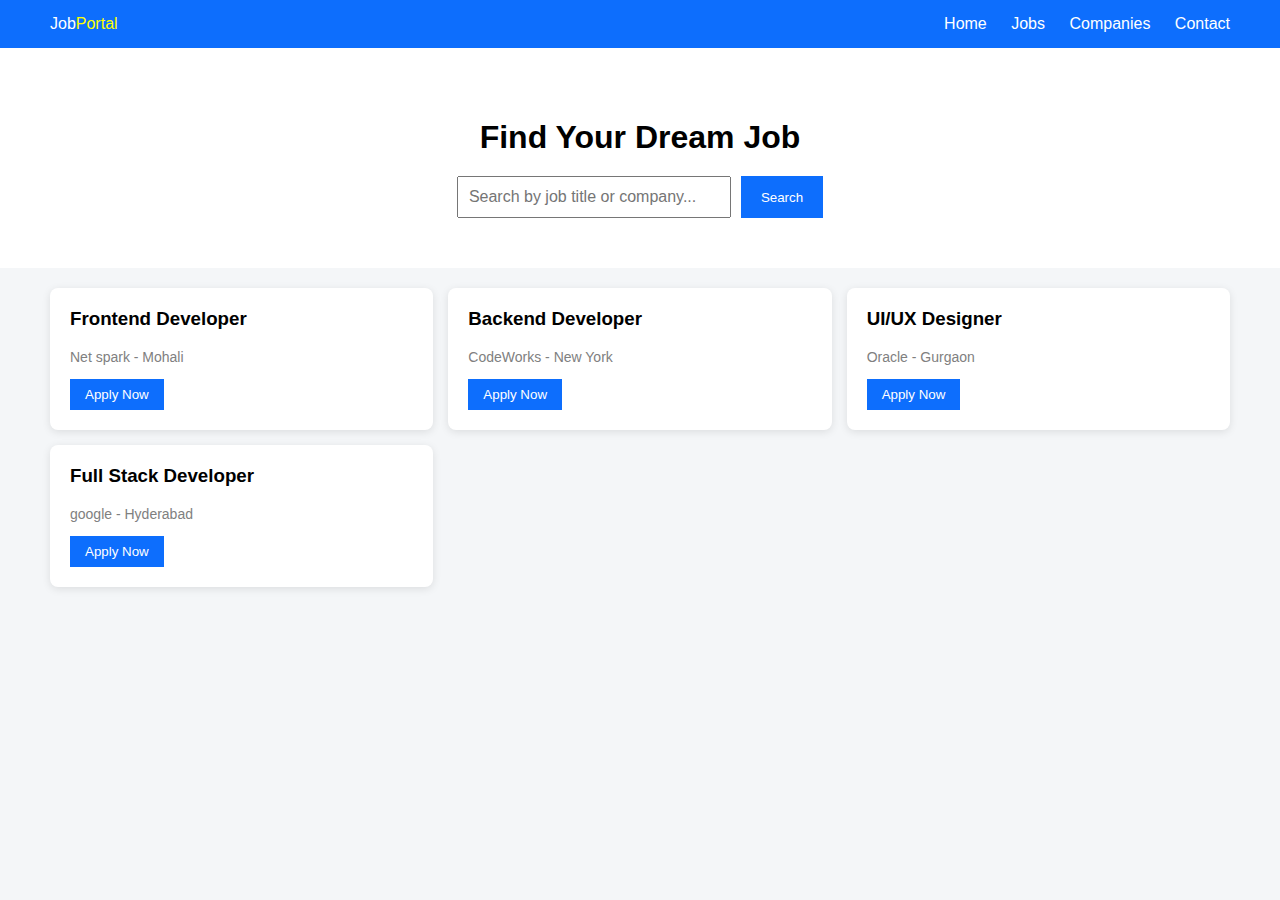
<file: index.html>
<!DOCTYPE html>
<html lang="en">
<head>
  <meta charset="UTF-8">
  <meta name="viewport" content="width=device-width, initial-scale=1.0">
  <title>Job Portal</title>
  <link rel="stylesheet" href="style.css">
</head>
<body>
  <header>
    <div class="logo">Job<span>Portal</span></div>
    <nav>
      <a href="#">Home</a>
      <a href="#">Jobs</a>
      <a href="#">Companies</a>
      <a href="#">Contact</a>
    </nav>
  </header>
  <section class="search-section">
    <h1>Find Your Dream Job</h1>
    <div class="search-box">
      <input type="text" id="searchInput" placeholder="Search by job title or company...">
      <button id="searchBtn">Search</button>
    </div>
  </section>
  <section class="jobs" id="jobsContainer">
  </section>

  <script src="script.js"></script>
</body>
</html>
</file>
<file: style.css>
body {
  font-family: Arial, sans-serif;
  margin: 0;
  background: #f4f6f8;
}

/* Header */
header {
  background: #0d6efd;
  color: white;
  display: flex;
  justify-content: space-between;
  align-items: center;
  padding: 15px 50px;
}
header .logo span { color: yellow; }
header nav a {
  color: white;
  text-decoration: none;
  margin-left: 20px;
}
header nav a:hover { text-decoration: underline; }

/* Search */
.search-section {
  text-align: center;
  padding: 50px 20px;
  background: #fff;
}
.search-section h1 { margin-bottom: 20px; }
.search-box {
  display: inline-flex;
  gap: 10px;
}
.search-box input {
  padding: 10px;
  font-size: 16px;
  width: 250px;
}
.search-box button {
  padding: 10px 20px;
  background: #0d6efd;
  border: none;
  color: white;
  cursor: pointer;
}
.search-box button:hover { background: #084298; }

/* Jobs */
.jobs {
  display: grid;
  grid-template-columns: repeat(auto-fill, minmax(300px, 1fr));
  gap: 15px;
  padding: 20px 50px;
}
.job-card {
  background: white;
  padding: 20px;
  border-radius: 8px;
  box-shadow: 0 2px 8px rgba(0,0,0,0.1);
}
.job-card h3 { margin-top: 0; }
.job-card .company { color: gray; font-size: 14px; }
.job-card button {
  background: #0d6efd;
  color: white;
  border: none;
  padding: 8px 15px;
  cursor: pointer;
}
.job-card button:hover { background: #084298; }
</file>
